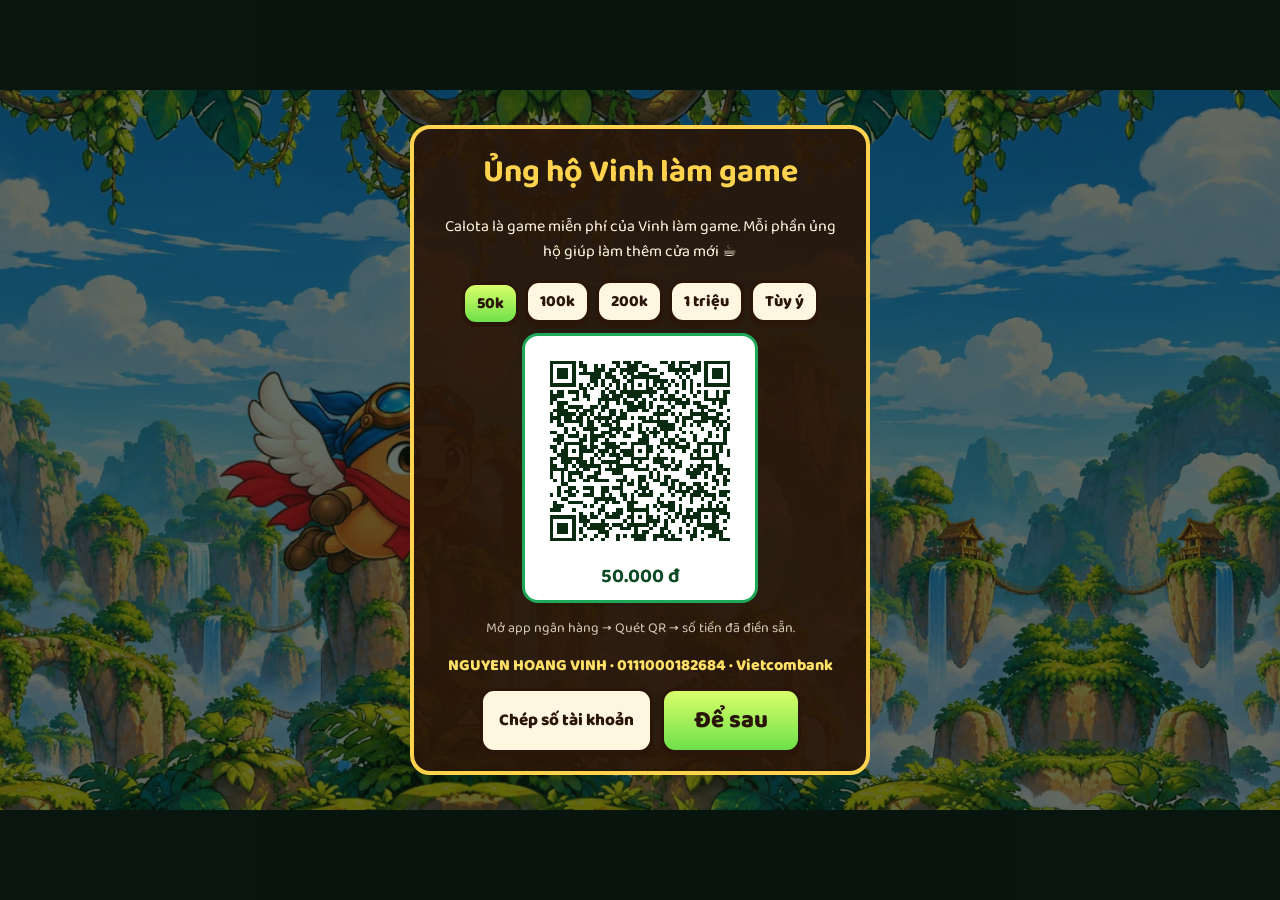
<file: index.html>
<!doctype html>
<html lang="vi">
<head>
<meta charset="utf-8">
<meta name="viewport" content="width=device-width,initial-scale=1,viewport-fit=cover,user-scalable=no">
<title>Calota – Phi Công Hóa Chất</title>
<meta name="description" content="Calota – game bắn boss bay ngang: phun bọt hóa chất bằng miệng, hạ boss trâu qua từng cửa.">
<meta name="theme-color" content="#1fa85a">
<link rel="manifest" href="manifest.webmanifest">
<link rel="icon" type="image/png" sizes="64x64" href="icons/favicon-64.png">
<link rel="apple-touch-icon" href="icons/apple-touch-icon.png">
<meta name="apple-mobile-web-app-capable" content="yes">
<meta name="mobile-web-app-capable" content="yes">
<meta name="apple-mobile-web-app-status-bar-style" content="black-translucent">
<meta property="og:image" content="assets/ui/g1_thumb.webp">
<link rel="preconnect" href="https://fonts.googleapis.com">
<link href="https://fonts.googleapis.com/css2?family=Baloo+2:wght@600;800&display=swap" rel="stylesheet">
<link rel="stylesheet" href="css/style.css">
</head>
<body>
<script src="https://vinhlamgame.vercel.app/vlg.js" data-game="calota" defer></script>

<canvas id="game"></canvas>
<div id="safeProbe" style="position:fixed;visibility:hidden;pointer-events:none;padding:env(safe-area-inset-top) env(safe-area-inset-right) 0 env(safe-area-inset-left)"></div>

<div id="loading"><img class="logoImg" src="assets/sprites/logo.webp" alt="CALOTA" onerror="this.outerHTML='<div class=logo>CALOTA</div>'"><div class="bar"><i id="loadBar"></i></div><p>Đang nạp cánh bay…</p></div>

<!-- nút cảm ứng -->
<div id="touchUI">
  <button id="btnPause" class="tbtn small" aria-label="Tạm dừng">❚❚</button>
  <button id="btnDash" class="tbtn dash">LƯỚT</button>
  <button id="btnUlt" class="tbtn ult">SIÊU<br>PHUN</button>
  <button id="btnRage" class="tbtn rage">TUYỆT<br>MỆNH</button>
  <button id="btnVenom" class="tbtn venom">GIÁP<br>NỌC</button>
  <button id="btnRage2" class="tbtn rage2">SONG<br>TRÙNG</button>
  <button id="btnSpray" class="tbtn spray">PHUN</button>
  <div class="moveHint">Kéo ở đây để bay</div>
</div>

<!-- MENU -->
<section id="menu" class="panel">
  <div class="menuBox">
    <h1 class="logoImg logoWrap"><img src="assets/sprites/logo.webp" alt="CALOTA"><span class="age16" aria-label="16+"><b>16+</b></span></h1>
    <p class="tag glowTag">Phi công Xúc Xích · Bắn dịch kẻ thù</p>
    <div id="gateList" class="gateList"></div>
    <button id="btnPlay" class="big">▶ BẮT ĐẦU</button>
    <div class="row">
      <button id="btnHow">Hướng dẫn</button>
      <button id="btnInstall">Cài app</button>
      <button id="btnDonate">Ủng hộ</button>
      <button class="btnSound">🔊</button>
    </div>
    <p id="best" class="best"></p>
  </div>
</section>

<section id="how" class="panel">
  <div class="box">
    <h2>Cách chơi</h2>
    <ul>
      <li><b>Bay:</b> phím mũi tên / WASD · điện thoại: kéo ngón tay ở nửa trái màn hình.</li>
      <li><b>Bắn:</b> tự động.</li>
      <li><b>PHUN DỊCH ĐỘC:</b> giữ <kbd>Space</kbd>/<kbd>J</kbd> hoặc nút PHUN — Calota phồng má phun luồng bọt trắng bằng miệng. Tốn thanh dịch độc, dìm quái trong bọt, nuốt chửng đạn gai và làm boss <b>Ngộp bọt</b> (mỗi tầng +8% sát thương, tối đa ×10). Bọt bám lại trên boss, cột đá và đọng vũng dưới đất vài giây.</li>
      <li><b>SIÊU PHUN DỊCH ĐỘC:</b> thanh đầy → <kbd>K</kbd> hoặc nút SIÊU PHUN. Sóng bọt khổng lồ phủ kín màn hình, bất tử, quét sạch quái nhỏ.</li>
      <li><b>TUYỆT MỆNH</b> (từ cửa 3 thành <b>TUYỆT MỆNH VÔ CỰC</b>: bay vẽ hình ∞ rồi phun dịch độc gấp bội): thanh Nộ đầy (nạp rất nhanh khi bị quái/đạn vây quanh hoặc trúng đòn) → <kbd>Q</kbd> hoặc nút TUYỆT MỆNH. Calota đứng lại gồng aura, ngửa mặt phun cột bọt lên trời, bọt đổ mưa khắp màn hình: quét sạch quái, xóa đạn, boss mất máu lớn và choáng 2,5 giây. Bất tử suốt chiêu.</li>
      <li><b>GIÁP NỌC ĐỘC</b> (từ cửa 3): <kbd>F</kbd> hoặc nút GIÁP NỌC, tốn 35% thanh dịch độc, hồi 14 giây. Calota phủ giáp nọc xanh 6 giây: quái chạm vào thì quái mất máu, giọt nọc văng ra đốt quái và đọng vũng lâu tan. Đạn và cú húc của boss vẫn gây đau.</li>
      <li><b>HẮC SONG TRÙNG</b> (từ cửa 4, thay Tuyệt Mệnh): Calota tách thành 2 bóng đen xoay vòng phun bọt trắng cực đại, quái bị bọc bọt chết ngợp; 2 bóng đen bay kèm 8 giây và phun theo.</li>
      <li><b>ĐẤU TRƯỜNG BOSS</b> (mở sau cửa 4): đánh liên hoàn các boss, có vòng 2 boss cùng lúc, đủ mọi chiêu — <kbd>Q</kbd> Vô Cực, <kbd>R</kbd> Song Trùng.</li>
      <li><b>Lướt:</b> <kbd>Shift</kbd>/<kbd>L</kbd> — né đạn trong chớp mắt.</li>
      <li><b>Giáp rêu</b> của boss gần như miễn đạn thường — phải dùng hóa chất đốt.</li>
      <li>Nạp dịch độc: nhặt ⚡, bắn trúng, hạ quái.</li>
    </ul>
    <button data-back="menu">Đã hiểu</button>
  </div>
</section>

<section id="pause" class="panel">
  <div class="box center">
    <h2>Tạm dừng</h2>
    <button id="btnResume" class="big">Tiếp tục</button>
    <div class="row"><button class="btnSound">🔊</button><button id="btnQuit">Về menu</button></div>
  </div>
</section>

<section id="win" class="panel">
  <div class="box center">
    <img class="winImg" src="assets/sprites/calota_win.webp" alt="">
    <h2 class="gold">CHIẾN THẮNG!</h2>
    <p id="winText">Khinh Khí Cầu Gai Rêu đã tan xác.</p>
    <div id="winStats" class="stats"></div>
    <p id="winBest" class="best"></p>
    <p id="winSoon" class="soon">Cửa tiếp theo sắp ra mắt…</p>
    <div class="row"><button id="btnNext" class="big">Cửa tiếp theo ▶</button><button id="btnAgain">Chơi lại</button><button id="btnMenu1">Menu</button><button id="btnDonate2">Ủng hộ</button></div>
  </div>
</section>

<section id="lose" class="panel">
  <div class="box center">
    <h2 class="red">CALOTA BỊ HẠ!</h2>
    <p id="loseInfo"></p>
    <div class="row"><button id="btnResumeBoss" class="big">Đánh tiếp Boss</button><button id="btnRetryBoss">Đánh lại Boss từ đầu</button><button id="btnRetry">Chơi lại từ đầu</button><button id="btnMenu2">Menu</button><button id="btnDonate3">Ủng hộ</button></div>
  </div>
</section>

<section id="install" class="panel">
  <div class="box">
    <h2>Cài Calota như app</h2>
    <ul>
      <li><b>iPhone (Safari):</b> bấm nút Chia sẻ ⬆ → “Thêm vào MH chính”.</li>
      <li><b>Android (Chrome):</b> menu ⋮ → “Cài đặt ứng dụng” / “Thêm vào màn hình chính”.</li>
      <li><b>Máy tính (Chrome/Edge):</b> bấm biểu tượng cài đặt ở cuối thanh địa chỉ.</li>
    </ul>
    <p class="note">Game tự cập nhật khi có bản mới.</p>
    <button data-back="menu">Đóng</button>
  </div>
</section>

<section id="donate" class="panel">
  <div class="box center donateBox">
    <h2>Ủng hộ Vinh làm game</h2>
    <p id="donateMsg"></p>
    <div id="amts" class="amts"></div>
    <div class="qrWrap"><canvas id="qrCanvas" width="240" height="240"></canvas><b id="qrAmount"></b></div>
    <p class="note">Mở app ngân hàng → Quét QR → số tiền đã điền sẵn.</p>
    <p id="qrBank" class="bankLine"></p>
    <div class="row"><button id="btnCopyAcc">Chép số tài khoản</button><button id="btnDonateClose" class="big">Để sau</button></div>
  </div>
</section>

<div id="rotate"><div>↻</div><p>Xoay ngang điện thoại để chơi</p></div>

<script src="assets/sprites.js"></script>
<script src="js/core.js"></script>
<script src="js/input.js"></script>
<script src="js/audio.js"></script>
<script src="js/fx.js"></script>
<script src="js/entities.js"></script>
<script src="js/gates/waves.js"></script>
<script src="js/gates/gate01.js"></script>
<script src="js/gates/gate02.js"></script>
<script src="js/rage.js"></script>
<script src="js/venom.js"></script>
<script src="js/songtrung.js"></script>
<script src="js/gates/gate03.js"></script>
<script src="js/gates/gate04.js"></script>
<script src="js/gates/arena.js"></script>
<script src="js/game.js"></script>
<script src="js/render.js"></script>
<script src="js/lib-qrcode.js"></script>
<script src="js/donate.js"></script>
<script src="js/main.js"></script>
</body>
</html>
</file>
<file: css/style.css>
:root { --lime: #b6ff3a; --green: #1fa85a; --ink: #2a1608; --cream: #fff6e0; --orange: #ff8a2a; }
* { box-sizing: border-box; -webkit-tap-highlight-color: transparent; }
html, body { margin: 0; height: 100%; background: #0d1a14; overflow: hidden; touch-action: none; user-select: none; -webkit-user-select: none; }
body { display: grid; place-items: center; font-family: "Baloo 2", system-ui, sans-serif; color: var(--cream); }
canvas#game { display: block; background: #123; }

#loading { position: fixed; inset: 0; background: radial-gradient(circle at 50% 40%, #1f6a3f, #0d1a14); display: grid; place-content: center; text-align: center; gap: 16px; z-index: 50; transition: opacity .5s; }
#loading.gone { opacity: 0; pointer-events: none; }
#loading .bar { width: min(60vw, 360px); height: 14px; border-radius: 8px; background: #0a2016; border: 3px solid var(--ink); overflow: hidden; }
#loading .bar i { display: block; height: 100%; width: 0; background: linear-gradient(90deg, #2bd67b, var(--lime)); transition: width .2s; }

.logo { font-weight: 800; font-size: clamp(48px, 9vw, 96px); line-height: .9; margin: 0; letter-spacing: 2px;
  color: #ffd34d; -webkit-text-stroke: 3px var(--ink); paint-order: stroke fill;
  text-shadow: 0 6px 0 var(--ink), 0 0 30px rgba(182,255,58,.6); }

.panel { position: fixed; inset: 0; display: none; place-items: center; z-index: 20; padding: 16px; }
.panel.on { display: grid; }
#pause, #win, #lose, #how, #install, #donate { background: rgba(5, 20, 12, .62); }
.menuBox { text-align: center; display: grid; gap: 12px; justify-items: center; margin-left: 38vw; }
.tag { margin: 0; font-weight: 600; text-shadow: 0 2px 0 var(--ink); }
.glowTag { font-weight: 800; font-size: 22px; letter-spacing: .3px; color: #fffbe6;
  text-shadow: 0 0 2px #2a1608, 0 2px 0 #2a1608, -2px 0 0 #2a1608, 2px 0 0 #2a1608, 0 -2px 0 #2a1608, 0 0 10px #ffd34d, 0 0 22px rgba(255,170,40,.85), 0 0 36px rgba(160,255,80,.55);
  animation: tagGlow 2.2s ease-in-out infinite; }
@keyframes tagGlow { 50% { text-shadow: 0 0 2px #2a1608, 0 2px 0 #2a1608, -2px 0 0 #2a1608, 2px 0 0 #2a1608, 0 -2px 0 #2a1608, 0 0 14px #fff2a8, 0 0 30px rgba(255,190,60,1), 0 0 48px rgba(160,255,80,.8); } }
/* huy hiệu 16+ — cùng chất chữ logo: cam vàng, viền nâu dày, bóng trắng, lắc lư */
.logoWrap { position: relative; display: inline-block; }
.age16 { position: absolute; right: -19%; top: -12%; width: clamp(78px, 11vw, 128px); aspect-ratio: 1; display: grid; place-items: center;
  border-radius: 50%; background: radial-gradient(circle at 35% 30%, #ff8a5c 0 18%, #f0402a 55%, #b3170f 100%);
  border: 5px solid #2a1608; box-shadow: inset 0 -6px 0 rgba(0,0,0,.25), inset 0 5px 0 rgba(255,255,255,.35), 0 6px 0 rgba(42,22,8,.6), 0 0 0 4px #ffd34d, 0 0 22px rgba(255,90,40,.7);
  transform-origin: 50% 100%; animation: ageWobble 1.6s ease-in-out infinite; pointer-events: none; }
.age16 b { font-family: 'Baloo 2', system-ui, sans-serif; font-weight: 800; font-size: clamp(32px, 4.4vw, 52px); line-height: 1; letter-spacing: -1px;
  background: linear-gradient(#fffbe0 0 30%, #ffd34d 55%, #ff9a1e); -webkit-background-clip: text; background-clip: text; color: transparent;
  -webkit-text-stroke: 2px #2a1608; filter: drop-shadow(0 3px 0 #2a1608); }
@keyframes ageWobble { 0%,100% { transform: rotate(-12deg) scale(1); } 25% { transform: rotate(10deg) scale(1.1); } 50% { transform: rotate(-6deg) scale(.96); } 75% { transform: rotate(8deg) scale(1.06); } }
.gateList { display: flex; gap: 10px; justify-content: center; flex-wrap: wrap; }
.gateCard { display: flex; gap: 12px; align-items: center; background: rgba(42,22,8,.78); border: 3px solid rgba(255,211,77,.35); border-radius: 16px; padding: 8px 14px 8px 8px; text-align: left; color: #fff; font: inherit; cursor: pointer; min-width: 0; opacity: .8; transition: transform .15s, opacity .15s; }
.gateCard.sel { border-color: #ffd34d; opacity: 1; transform: scale(1.04); box-shadow: 0 0 18px rgba(255,211,77,.45); }
.gateCard.locked { filter: grayscale(.85) brightness(.7); cursor: not-allowed; }
.gateCard.shake { animation: gshake .35s; }
@keyframes gshake { 25% { transform: translateX(-6px); } 75% { transform: translateX(6px); } }
.gateCard .gb { display: block; color: #ffd34d; opacity: 1; }
.gateCard img { width: 74px; height: 74px; border-radius: 10px; object-fit: cover; }
.gateCard b { display: block; color: #ffd34d; font-size: 18px; }
.gateCard span { display: block; font-size: 20px; font-weight: 800; }
.gateCard small { opacity: .8; }
.box { background: rgba(42,22,8,.92); border: 4px solid #ffd34d; border-radius: 20px; padding: 18px 22px; max-width: 620px; max-height: 92vh; overflow: auto; }
.box.center { text-align: center; }
.box h2 { margin: 0 0 8px; font-size: 32px; }
.box ul { padding-left: 20px; line-height: 1.45; }
.gold { color: #ffd34d; } .red { color: #ff6b5a; }
.row { display: flex; gap: 8px; justify-content: center; flex-wrap: wrap; }
button { font: 800 17px "Baloo 2", system-ui, sans-serif; color: var(--ink); background: var(--cream); border: 3px solid var(--ink); border-radius: 14px; padding: 8px 16px; cursor: pointer; box-shadow: 0 4px 0 var(--ink); }
button:active { transform: translateY(3px); box-shadow: 0 1px 0 var(--ink); }
button.big { font-size: 24px; padding: 10px 30px; background: linear-gradient(#d9ff6a, #6fe04a); }
kbd { background: #fff3; border-radius: 5px; padding: 0 6px; font-family: inherit; }
.best { margin: 0; color: #ffe066; font-weight: 800; }
.note { opacity: .8; font-size: 14px; }
.soon { color: var(--lime); font-weight: 800; }
.stats { display: flex; gap: 10px; justify-content: center; flex-wrap: wrap; margin: 10px 0; }
.stats div { background: #0006; border-radius: 12px; padding: 6px 14px; min-width: 90px; }
.stats b { display: block; font-size: 24px; color: #ffd34d; } .stats span { font-size: 13px; opacity: .8; }
.winImg { width: 190px; margin-top: -60px; filter: drop-shadow(0 6px 0 #0006); }
.qr { width: 240px; max-width: 70vw; border-radius: 12px; background: #fff; padding: 8px; margin: 8px 0; }

/* nút cảm ứng */
#touchUI { display: none; position: fixed; inset: 0; pointer-events: none; z-index: 10; }
body.touch.playing #touchUI { display: block; }
.tbtn { position: absolute; pointer-events: auto; border-radius: 50%; padding: 0; font-size: 16px; line-height: 1.05; opacity: .88; touch-action: none; }
.tbtn.down { transform: scale(.92); opacity: 1; }
.tbtn.spray { right: calc(14px + env(safe-area-inset-right)); bottom: 14px; width: 96px; height: 96px; font-size: 19px; background: radial-gradient(circle at 40% 35%, #ffffff, #7fd0ff); }
.tbtn.ult { right: calc(118px + env(safe-area-inset-right)); bottom: 14px; width: 70px; height: 70px; font-size: 13px; background: radial-gradient(circle at 40% 35%, #fff, #ffe066); }
.tbtn.dash { right: calc(26px + env(safe-area-inset-right)); bottom: 122px; width: 62px; height: 62px; font-size: 13px; background: radial-gradient(circle at 40% 35%, #fff, #b8f0c8); }
.tbtn.small { right: calc(12px + env(safe-area-inset-right)); top: 96px; width: 42px; height: 42px; font-size: 13px; border-radius: 12px; }
.tbtn { opacity: .68; }
.moveHint { position: absolute; left: calc(6vw + env(safe-area-inset-left)); bottom: 22px; font-weight: 800; opacity: .45; text-shadow: 0 2px 0 #000; }
#btnPause { display: block; }
body:not(.touch).playing #touchUI { display: block; }
body:not(.touch) #touchUI .tbtn:not(.small), body:not(.touch) .moveHint { display: none; }

#rotate { display: none; position: fixed; inset: 0; background: #0d1a14; z-index: 60; place-content: center; text-align: center; font-size: 22px; font-weight: 800; }
#rotate div { font-size: 72px; animation: spin 2s infinite; }
body.portrait #rotate { display: grid; }
@keyframes spin { 50% { transform: rotate(90deg); } }

@media (max-height: 500px) {
  .menuBox { margin-left: 30vw; gap: 6px; }
  .logo { font-size: 56px; }
  .gateCard img { width: 54px; height: 54px; } .gateCard span { font-size: 16px; } .gateCard { padding: 6px 10px 6px 6px; }
  .box { padding: 12px 16px; } .box h2 { font-size: 24px; }
  button.big { font-size: 20px; padding: 6px 22px; }
}

/* ủng hộ */
.donateBox { max-width: 460px; }
.donateBox h2 { color: #ffd34d; }
.amts { display: flex; gap: 6px; justify-content: center; flex-wrap: wrap; margin: 6px 0 10px; }
.amt { padding: 6px 12px; font-size: 16px; }
.amt.sel { background: linear-gradient(#d9ff6a, #6fe04a); transform: translateY(2px); box-shadow: 0 2px 0 var(--ink); }
.qrWrap { display: inline-grid; justify-items: center; gap: 4px; background: #fff; border-radius: 16px; padding: 10px 10px 8px; border: 3px solid #1fa85a; }
.qrWrap canvas { width: 210px; height: 210px; image-rendering: pixelated; }
.qrWrap b { color: #0b4a24; font-size: 20px; }
.bankLine { font-weight: 800; color: #ffe066; margin: 4px 0 10px; }
@media (max-height: 500px) {
  .donateBox { max-width: 720px; display: grid; grid-template-columns: auto 1fr; gap: 0 14px; text-align: left; align-items: center; }
  .donateBox h2, .donateBox #donateMsg { grid-column: 1 / -1; text-align: center; margin: 0 0 4px; }
  .donateBox .qrWrap { grid-row: 3 / span 4; }
  .qrWrap canvas { width: 150px; height: 150px; }
  .donateBox .amts { justify-content: flex-start; margin: 0; }
  .donateBox .row { justify-content: flex-start; }
  .donateBox .note, .bankLine { margin: 4px 0; }
}

.logoImg { margin: 0; line-height: 0; }
.logoImg img, img.logoImg { width: min(46vw, 560px); filter: drop-shadow(0 6px 0 rgba(42,22,8,.6)); }
#loading img.logoImg { width: min(70vw, 520px); }
@media (max-height: 500px) { .logoImg img { width: min(40vw, 360px); } .glowTag { font-size: 15px; } .age16 { width: 68px; border-width: 4px; } .age16 b { font-size: 28px; } }

.tbtn.rage { right: calc(196px + env(safe-area-inset-right)); bottom: 14px; width: 70px; height: 70px; font-size: 12px; background: radial-gradient(circle at 40% 35%, #fff3c0, #ff7a3a); opacity: .35; }
.tbtn.rage2 { display: none; right: calc(274px + env(safe-area-inset-right)); bottom: 14px; width: 66px; height: 66px; font-size: 11px; color: #fff; background: radial-gradient(circle at 40% 35%, #c9a6ff, #2a0a45); opacity: .35; }
body.rush .tbtn.rage2 { display: block; }
.tbtn.rage2.ready { opacity: .95; animation: ragePulse .6s infinite alternate; }
.tbtn.venom { display: none; right: calc(196px + env(safe-area-inset-right)); bottom: 92px; width: 64px; height: 64px; font-size: 11px; background: radial-gradient(circle at 40% 35%, #f4ffd0, #7ed321); opacity: .4; }
body.venomOn .tbtn.venom { display: block; }
.tbtn.venom.ready { opacity: .95; }
.tbtn.venom.on { opacity: 1; box-shadow: 0 0 18px #b6f23a; }
.tbtn.rage.ready { opacity: .95; animation: ragePulse .6s infinite alternate; }
@keyframes ragePulse { to { transform: scale(1.1); box-shadow: 0 0 22px #ffb84a, 0 4px 0 var(--ink); } }
#btnResumeBoss small { display: block; font-size: 13px; font-weight: 600; opacity: .85; }
/* menu điện thoại: thẻ cửa thành 1 hàng cuộn ngang, gọn */
@media (max-height: 500px) {
  .gateList { flex-wrap: nowrap; overflow-x: auto; max-width: 64vw; justify-content: flex-start; padding: 6px 4px; scrollbar-width: none; }
  .gateList::-webkit-scrollbar { display: none; }
  .gateCard { flex: 0 0 auto; padding: 4px 10px 4px 4px; gap: 8px; }
  .gateCard small { display: none; }
  .gateCard img { width: 40px !important; height: 40px !important; }
  .gateCard b { font-size: 13px; } .gateCard span { font-size: 14px !important; }
  .gateCard.sel { transform: scale(1.02); }
}
</file>
